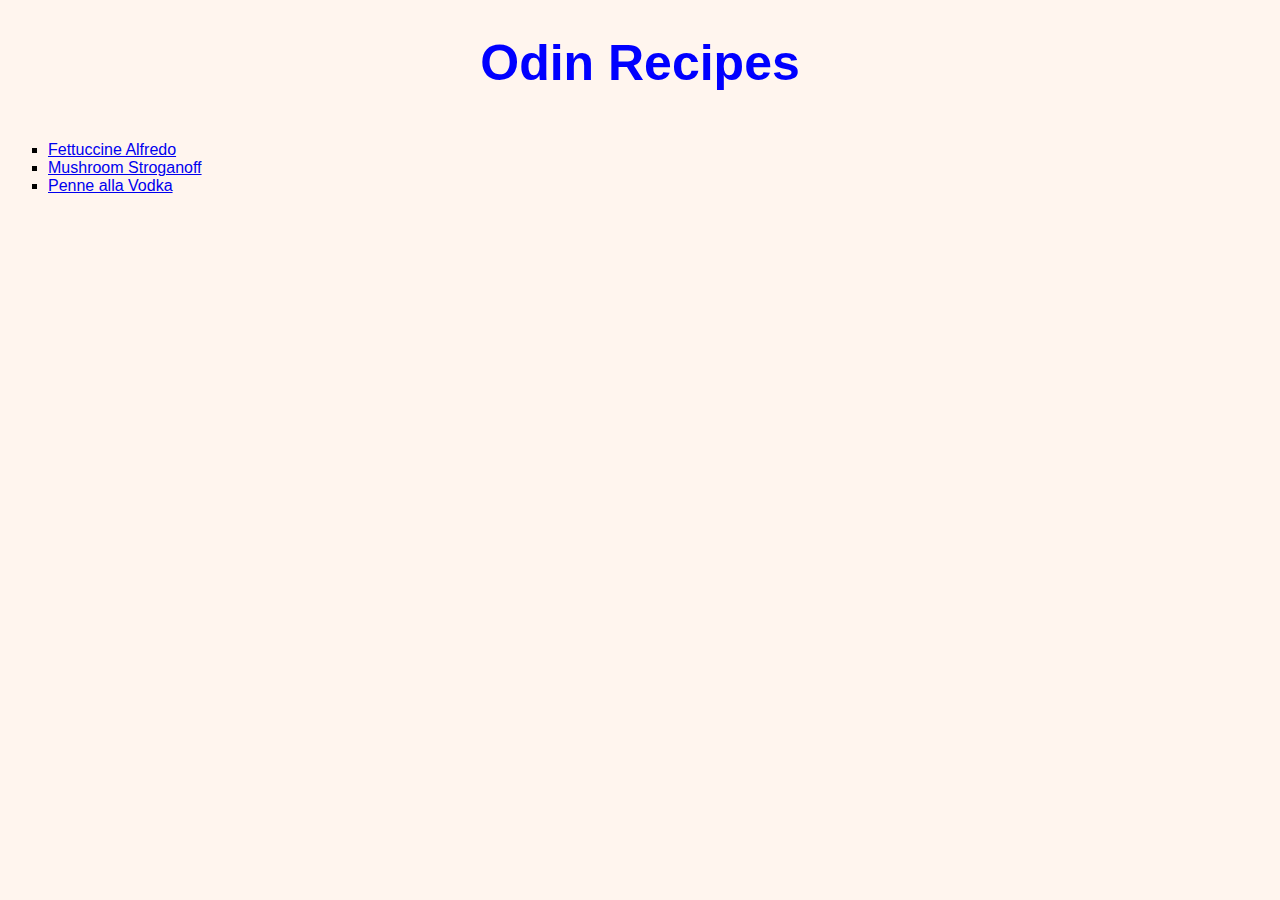
<file: index.html>
<!DOCTYPE html>
<html lang="en">
    <head>
        <meta charset="UTF-8">
        <title>Recipes</title>
        <link rel="stylesheet" href="style.css">
    </head>
    <body>
        <h1>Odin Recipes</h1>
        <ul>
            <li><a href="./recipes/fettuccinealfredo/fettuccinealfredo.html">Fettuccine Alfredo</a></li>
            <li><a href="./recipes/mushroomstrog/mushroomstrog.html">Mushroom Stroganoff</a></li>
            <li><a href="./recipes/vodkapasta/vodkapasta.html">Penne alla Vodka</a></li>
        </ul>
    </body>
</html>
</file>
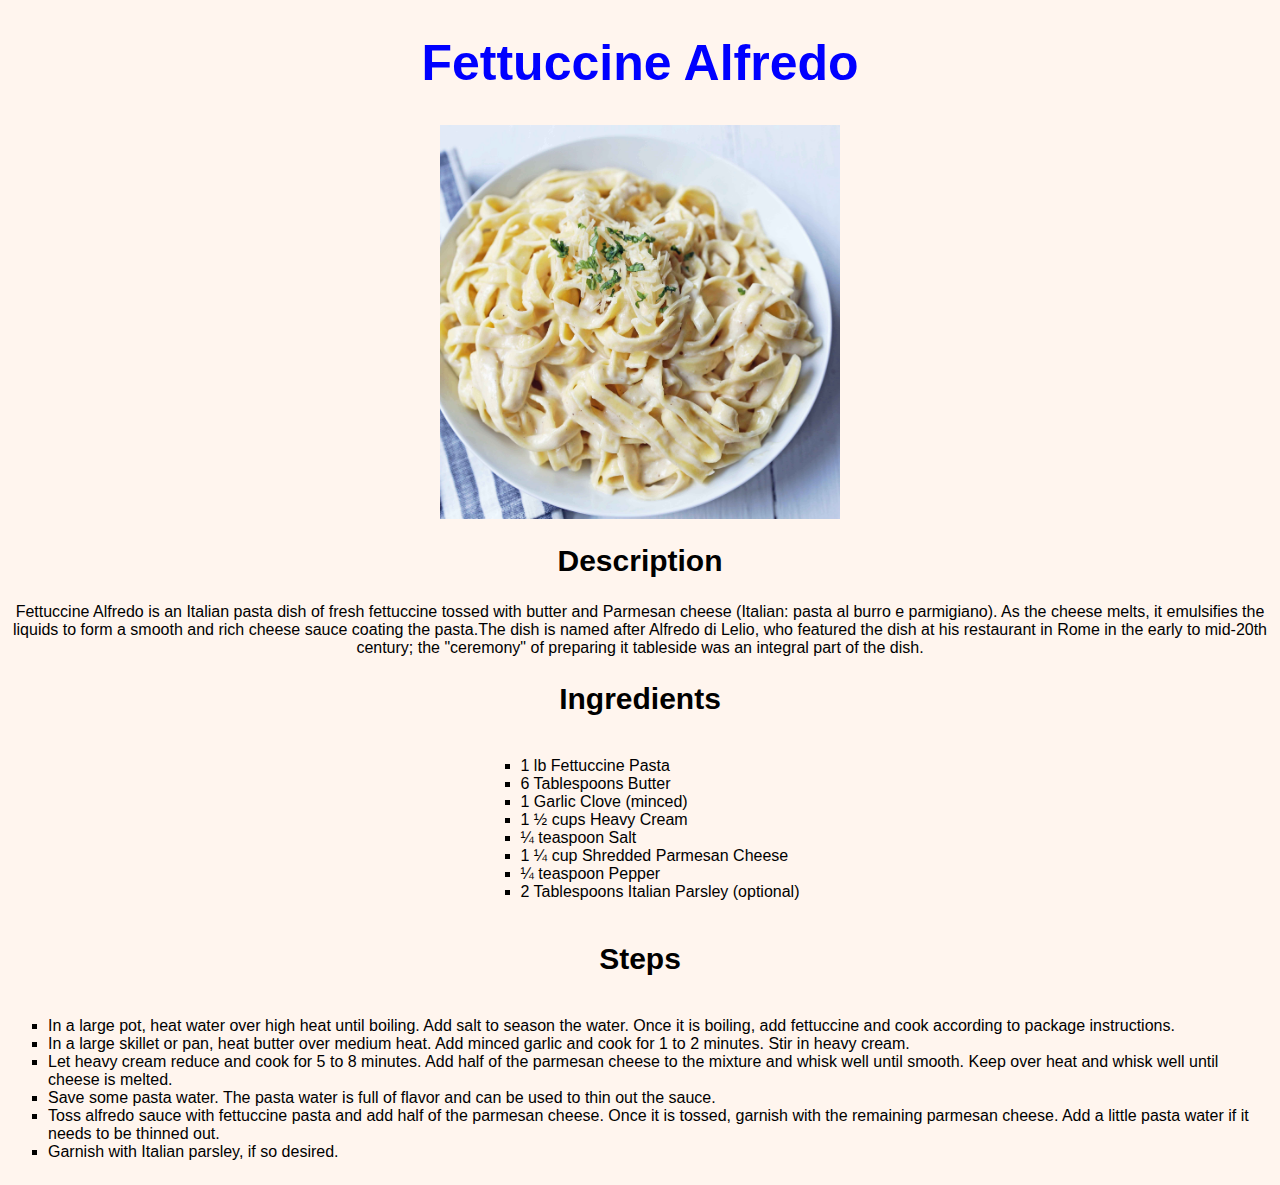
<file: recipes/fettuccinealfredo/fettuccinealfredo.html>
<!DOCTYPE html>
<html lang="en">
    <head>
        <meta charset="UTF-8">
        <title>Fettuccine Alfredo</title>
        <link rel="stylesheet" href="../../style.css">
    </head>
    <body>
        <h1>Fettuccine Alfredo</h1>
        <img src="alfredopic.jpeg" width="500" height="500" alt="Fettuccine Alfredo Picture">
        <h2>Description</h2>
        <p class="description">Fettuccine Alfredo is an Italian pasta dish of fresh fettuccine tossed with butter and Parmesan cheese 
            (Italian: pasta al burro e parmigiano). As the cheese melts, it emulsifies the liquids to form a smooth 
            and rich cheese sauce coating the pasta.The dish is named after Alfredo di Lelio, who featured the dish 
            at his restaurant in Rome in the early to mid-20th century; the "ceremony" of preparing it tableside was an integral part of the dish.</p>
        <h2>Ingredients</h2>
        <div class="ingredients">
            <ul>
                <li>1 lb Fettuccine Pasta</li>
                <li>6 Tablespoons Butter</li>
                <li>1 Garlic Clove (minced)</li>
                <li>1 ½ cups Heavy Cream</li>
                <li>¼ teaspoon Salt</li>
                <li>1 ¼ cup Shredded Parmesan Cheese</li>
                <li>¼ teaspoon Pepper</li>
                <li>2 Tablespoons Italian Parsley (optional)</li>
            </ul>
        </div>
        <h2>Steps</h2>
        <div class="steps">
            <ol>
                <li>In a large pot, heat water over high heat until boiling. Add salt to season the water. 
                Once it is boiling, add fettuccine and cook according to package instructions.</li>
                <li>In a large skillet or pan, heat butter over medium heat. Add minced garlic and cook for 1 
                to 2 minutes. Stir in heavy cream. </li>
                <li>Let heavy cream reduce and cook for 5 to 8 minutes. Add half of the parmesan cheese to the mixture 
                and whisk well until smooth. Keep over heat and whisk well until cheese is melted.</li>
                <li>Save some pasta water. The pasta water is full of flavor and can be used to thin out the sauce.</li>
                <li>Toss alfredo sauce with fettuccine pasta and add half of the parmesan cheese. Once it is tossed, 
                garnish with the remaining parmesan cheese. Add a little pasta water if it needs to be thinned out.</li>
                <li>Garnish with Italian parsley, if so desired.</li>
            </ol>
        </div>
    </body>
</html>
</file>
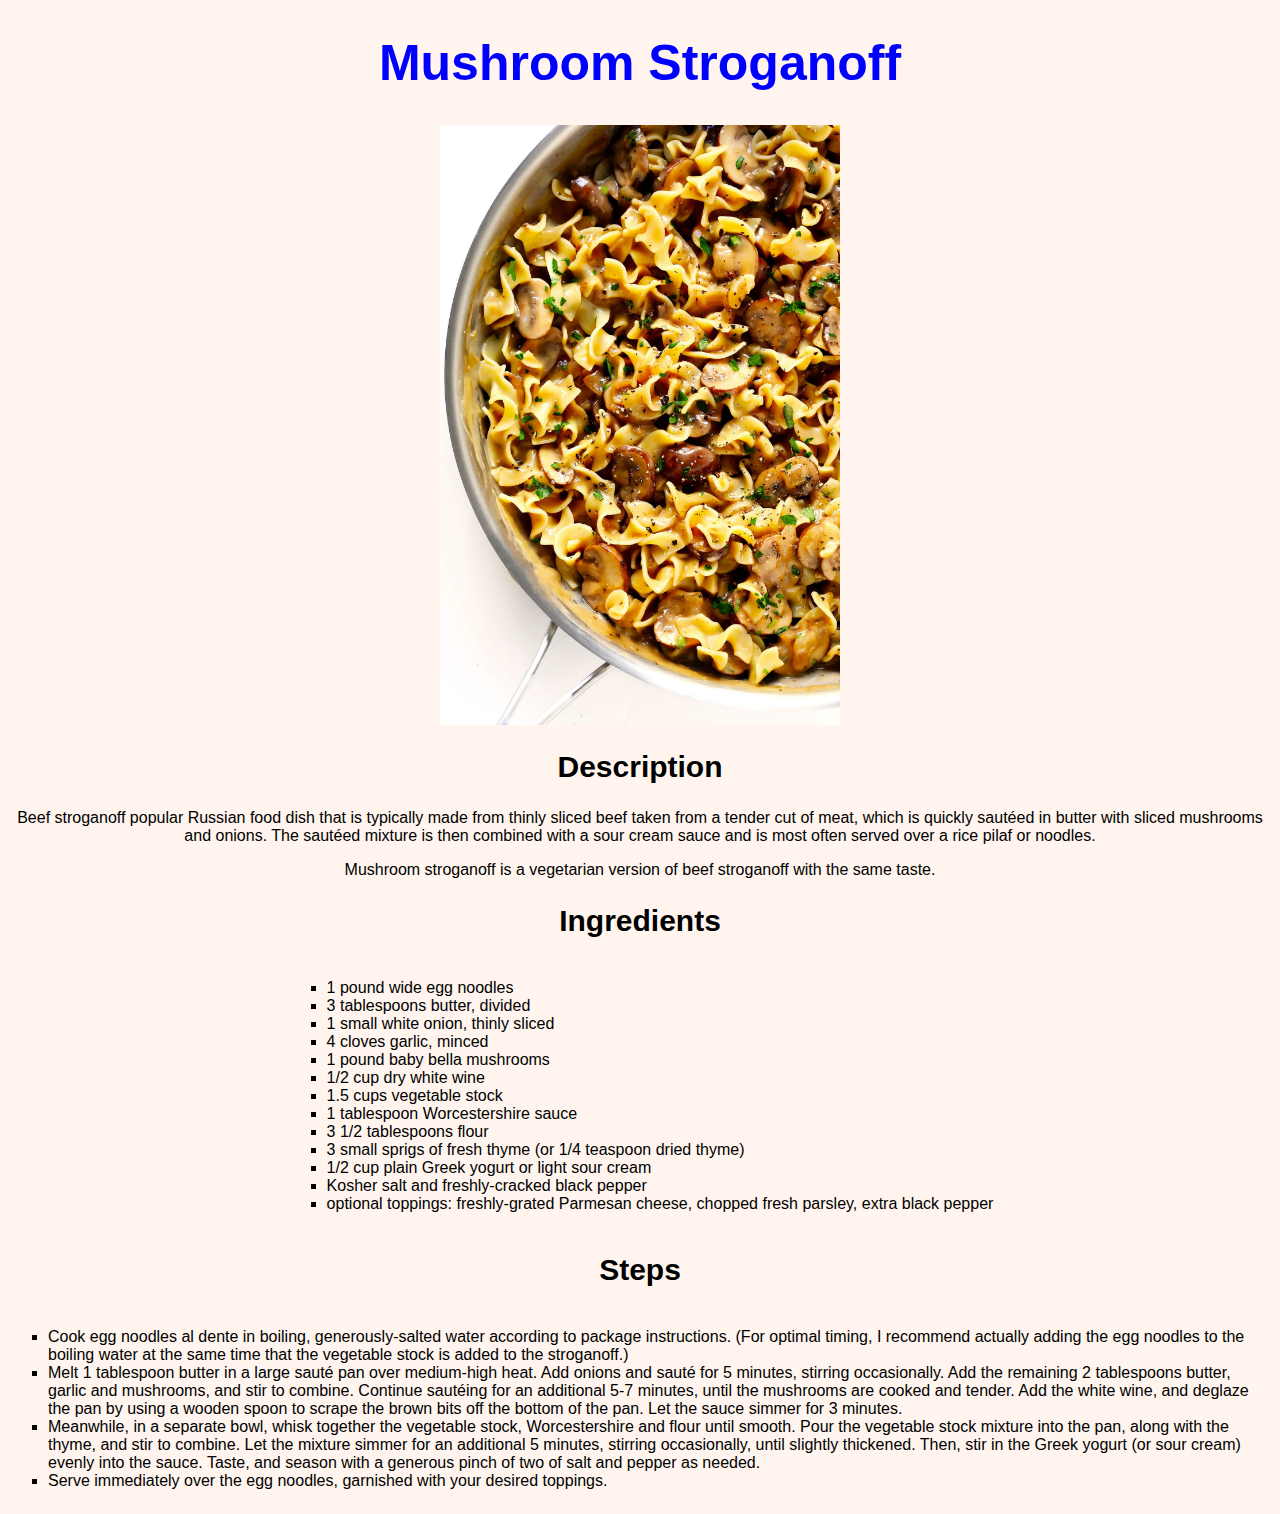
<file: recipes/mushroomstrog/mushroomstrog.html>
<!DOCTYPE html>
<html lang="en">
    <head>
        <meta charset="UTF-8">
        <title>Mushroom Stroganoff</title>
        <link rel="stylesheet" href="../../style.css">
    </head>
    <body>
        <h1>Mushroom Stroganoff</h1>
        <img src="Vegetarian-Mushroom-Stroganoff-pic.jpeg" width="500" height="600" alt="Mushroom Stroganoff Picture">
        <h2>Description</h2>
        <p class="description">Beef stroganoff popular Russian food dish that is typically made from thinly sliced beef taken from a tender cut of meat, 
            which is quickly sautéed in butter with sliced mushrooms and onions. The sautéed mixture is then combined with a sour cream 
            sauce and is most often served over a rice pilaf or noodles.</p>
        <p class="description"> Mushroom stroganoff is a vegetarian version of beef stroganoff with the same taste.</p>
        <h2>Ingredients</h2>
        <div class="ingredients">
            <ul>
                <li>1 pound wide egg noodles</li>
                <li>3 tablespoons butter, divided</li>
                <li>1 small white onion, thinly sliced</li>
                <li>4 cloves garlic, minced</li>
                <li>1 pound baby bella mushrooms</li>
                <li>1/2 cup dry white wine</li>
                <li>1.5 cups vegetable stock</li>
                <li>1 tablespoon Worcestershire sauce</li>
                <li>3 1/2 tablespoons flour</li>
                <li>3 small sprigs of fresh thyme (or 1/4 teaspoon dried thyme)</li>
                <li>1/2 cup plain Greek yogurt or light sour cream</li>
                <li>Kosher salt and freshly-cracked black pepper</li>
                <li>optional toppings: freshly-grated Parmesan cheese, chopped fresh parsley, extra black pepper</li>
            </ul>
        </div>
        <h2>Steps</h2>
        <div class="steps">
            <ol>
                <li>Cook egg noodles al dente in boiling, generously-salted water according to package instructions. 
                (For optimal timing, I recommend actually adding the egg noodles to the boiling water at the same time 
                that the vegetable stock is added to the stroganoff.)</li>
                <li>Melt 1 tablespoon butter in a large sauté pan over medium-high heat.  Add onions and sauté for 5 minutes, 
                stirring occasionally. Add the remaining 2 tablespoons butter, garlic and mushrooms, and stir to combine. 
                Continue sautéing for an additional 5-7 minutes, until the mushrooms are cooked and tender. Add the white wine, 
                and deglaze the pan by using a wooden spoon to scrape the brown bits off the bottom of the pan. Let the sauce 
                simmer for 3 minutes.</li>
                <li>Meanwhile, in a separate bowl, whisk together the vegetable stock, Worcestershire and flour until smooth. 
                Pour the vegetable stock mixture into the pan, along with the thyme, and stir to combine. Let the mixture simmer 
                for an additional 5 minutes, stirring occasionally, until slightly thickened. Then, stir in the Greek yogurt (or sour cream) 
                evenly into the sauce. Taste, and season with a generous pinch of two of salt and pepper as needed.</li>
                <li>Serve immediately over the egg noodles, garnished with your desired toppings.</li>
            </ol>
        </div>
    </body>
</html>
</file>
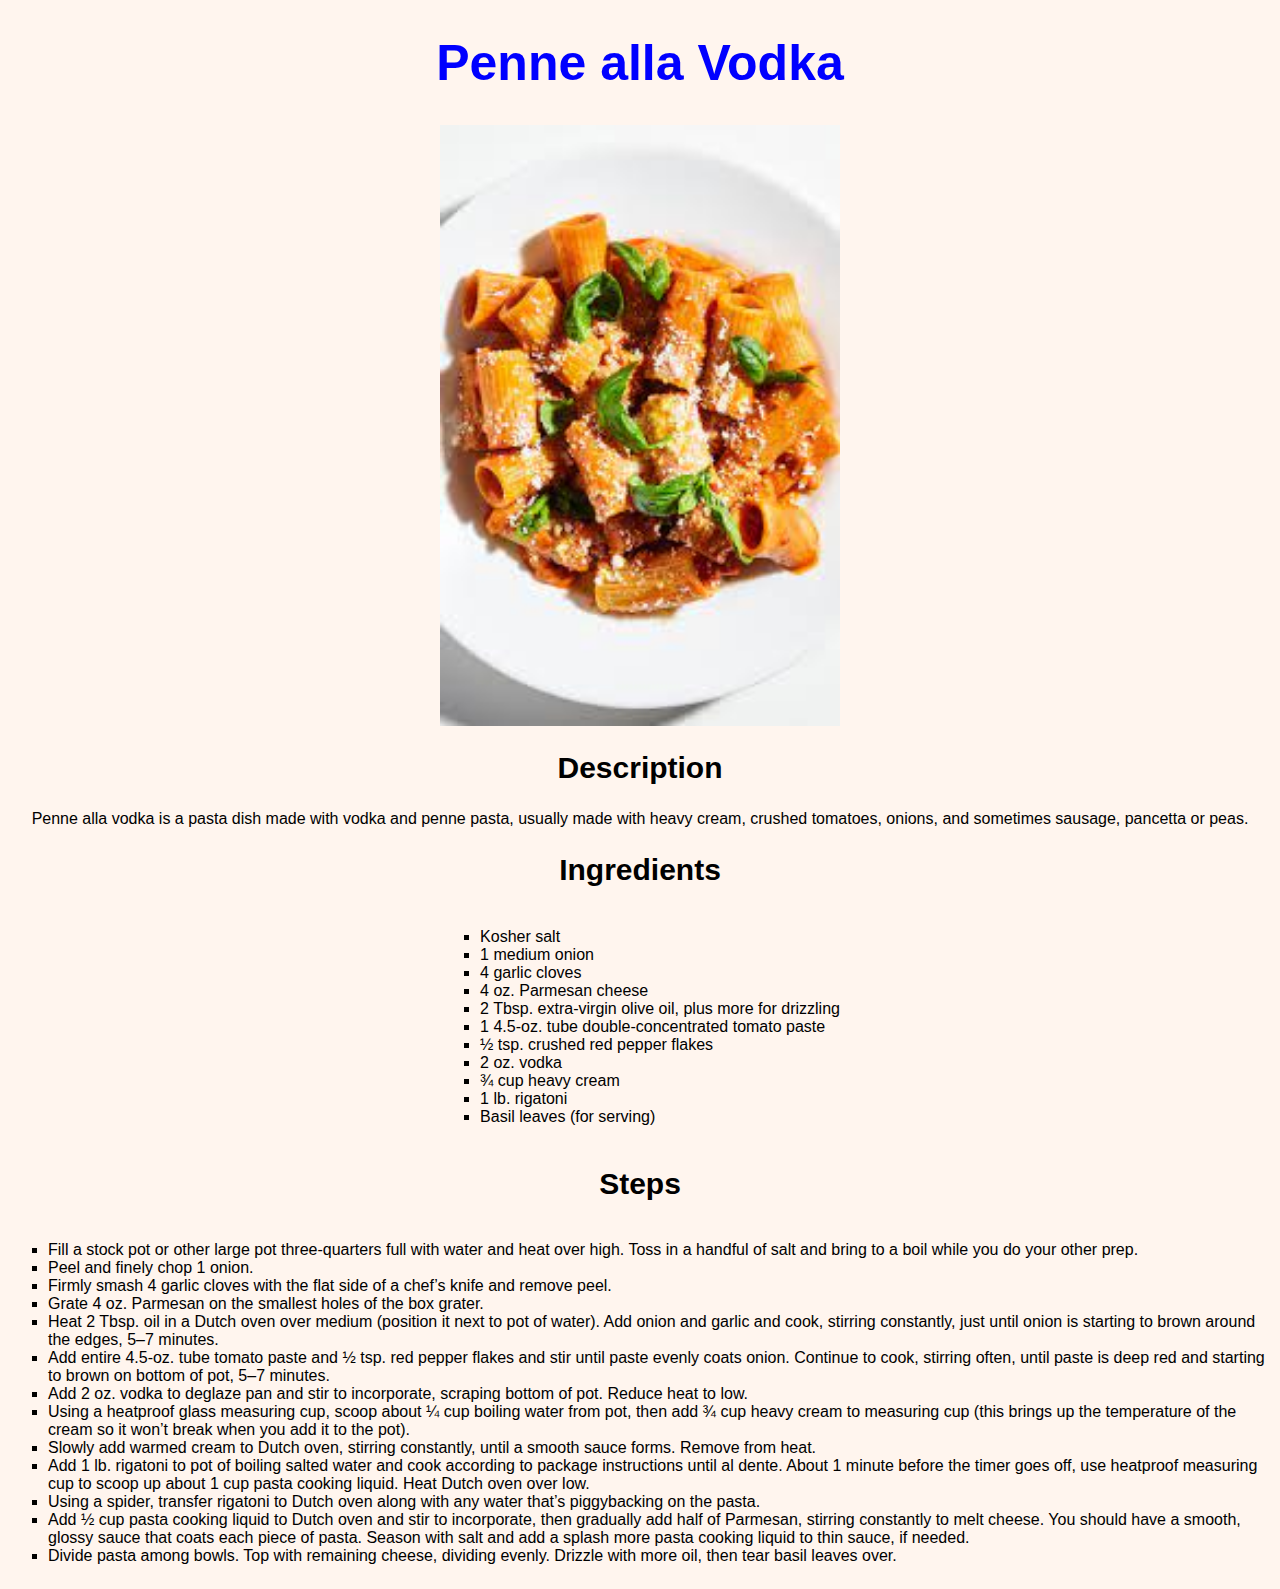
<file: recipes/vodkapasta/vodkapasta.html>
<!DOCTYPE html>
<html lang="en">
    <head>
        <meta charset="UTF-8">
        <title>Penne alla Vodka</title>
        <link rel="stylesheet" href="../../style.css">
    </head>
    <body>
        <h1>Penne alla Vodka</h1>
        <img src="vodkapasta.jpeg" width="500" height="600" alt="Penne Alla Vodka Picture">
        <h2>Description</h2>
        <p class="description">Penne alla vodka is a pasta dish made with vodka and penne pasta, usually made with heavy cream, 
            crushed tomatoes, onions, and sometimes sausage, pancetta or peas.</p>
        <h2>Ingredients</h2>
        <div class="ingredients">
            <ul>
                <li>Kosher salt</li>
                <li>1 medium onion</li>
                <li>4 garlic cloves</li>
                <li>4 oz. Parmesan cheese</li>
                <li>2 Tbsp. extra-virgin olive oil, plus more for drizzling</li>
                <li>1 4.5-oz. tube double-concentrated tomato paste</li>
                <li>½ tsp. crushed red pepper flakes</li>
                <li>2 oz. vodka</li>
                <li>¾ cup heavy cream</li>
                <li>1 lb. rigatoni</li>
                <li>Basil leaves (for serving)</li>
            </ul>
        </div>
        <h2>Steps</h2>
        <div class="steps">
            <ol>
                <li>Fill a stock pot or other large pot three-quarters full with water and heat over high. Toss in a handful 
                of salt and bring to a boil while you do your other prep.</li>
                <li>Peel and finely chop 1 onion.</li>
                <li>Firmly smash 4 garlic cloves with the flat side of a chef’s knife and remove peel.</li>
                <li>Grate 4 oz. Parmesan on the smallest holes of the box grater.</li>
                <li>Heat 2 Tbsp. oil in a Dutch oven over medium (position it next to pot of water). Add onion and garlic and cook, 
                stirring constantly, just until onion is starting to brown around the edges, 5–7 minutes.</li>
                <li>Add entire 4.5-oz. tube tomato paste and ½ tsp. red pepper flakes and stir until paste evenly coats onion. Continue to cook, stirring often, 
                until paste is deep red and starting to brown on bottom of pot, 5–7 minutes.</li>
                <li>Add 2 oz. vodka to deglaze pan and stir to incorporate, scraping bottom of pot. Reduce heat to low.</li>
                <li>Using a heatproof glass measuring cup, scoop about ¼ cup boiling water from pot, then add ¾ cup heavy cream to measuring cup (this brings up 
                the temperature of the cream so it won’t break when you add it to the pot).</li>
                <li>Slowly add warmed cream to Dutch oven, stirring constantly, until a smooth sauce forms. Remove from heat.</li>
                <li>Add 1 lb. rigatoni to pot of boiling salted water and cook according to package instructions until al dente. About 1 minute before the timer 
                goes off, use heatproof measuring cup to scoop up about 1 cup pasta cooking liquid. Heat Dutch oven over low.</li>
                <li>Using a spider, transfer rigatoni to Dutch oven along with any water that’s piggybacking on the pasta.</li>
                <li>Add ½ cup pasta cooking liquid to Dutch oven and stir to incorporate, then gradually add half of Parmesan, stirring constantly to melt 
                cheese. You should have a smooth, glossy sauce that coats each piece of pasta. Season with salt and add a splash more pasta cooking liquid 
                to thin sauce, if needed.</li>
                <li>Divide pasta among bowls. Top with remaining cheese, dividing evenly. Drizzle with more oil, then tear basil leaves over.</li>
            </ol>
        </div>
    </body>
</html>
</file>
<file: style.css>
h1 {
    font-weight: bold;
    font-family:'Gill Sans', 'Gill Sans MT', Calibri, 'Trebuchet MS', sans-serif;
    color: blue;
    text-align: center;
    font-size: 50px;

}

body {
    background-color: seashell;
}

img {
    margin: auto;
    display: block;
    width: 400px;
    height: auto;
}

h2 {
    font-weight: bold;
    font-family:'Gill Sans MT', Calibri, 'Trebuchet MS', sans-serif;
    text-align: center;
    font-size: 30px;
}

.description {
    font-family: 'Trebuchet MS', sans-serif;
    text-align: center;
}

div.ingredients, 
div.steps {
    text-align: center;
}

ul, 
ol {
    display: inline-block; 
	text-align: left; 
    list-style-type: square;
    font-family: Calibri, 'Trebuchet MS', sans-serif;
}
</file>
